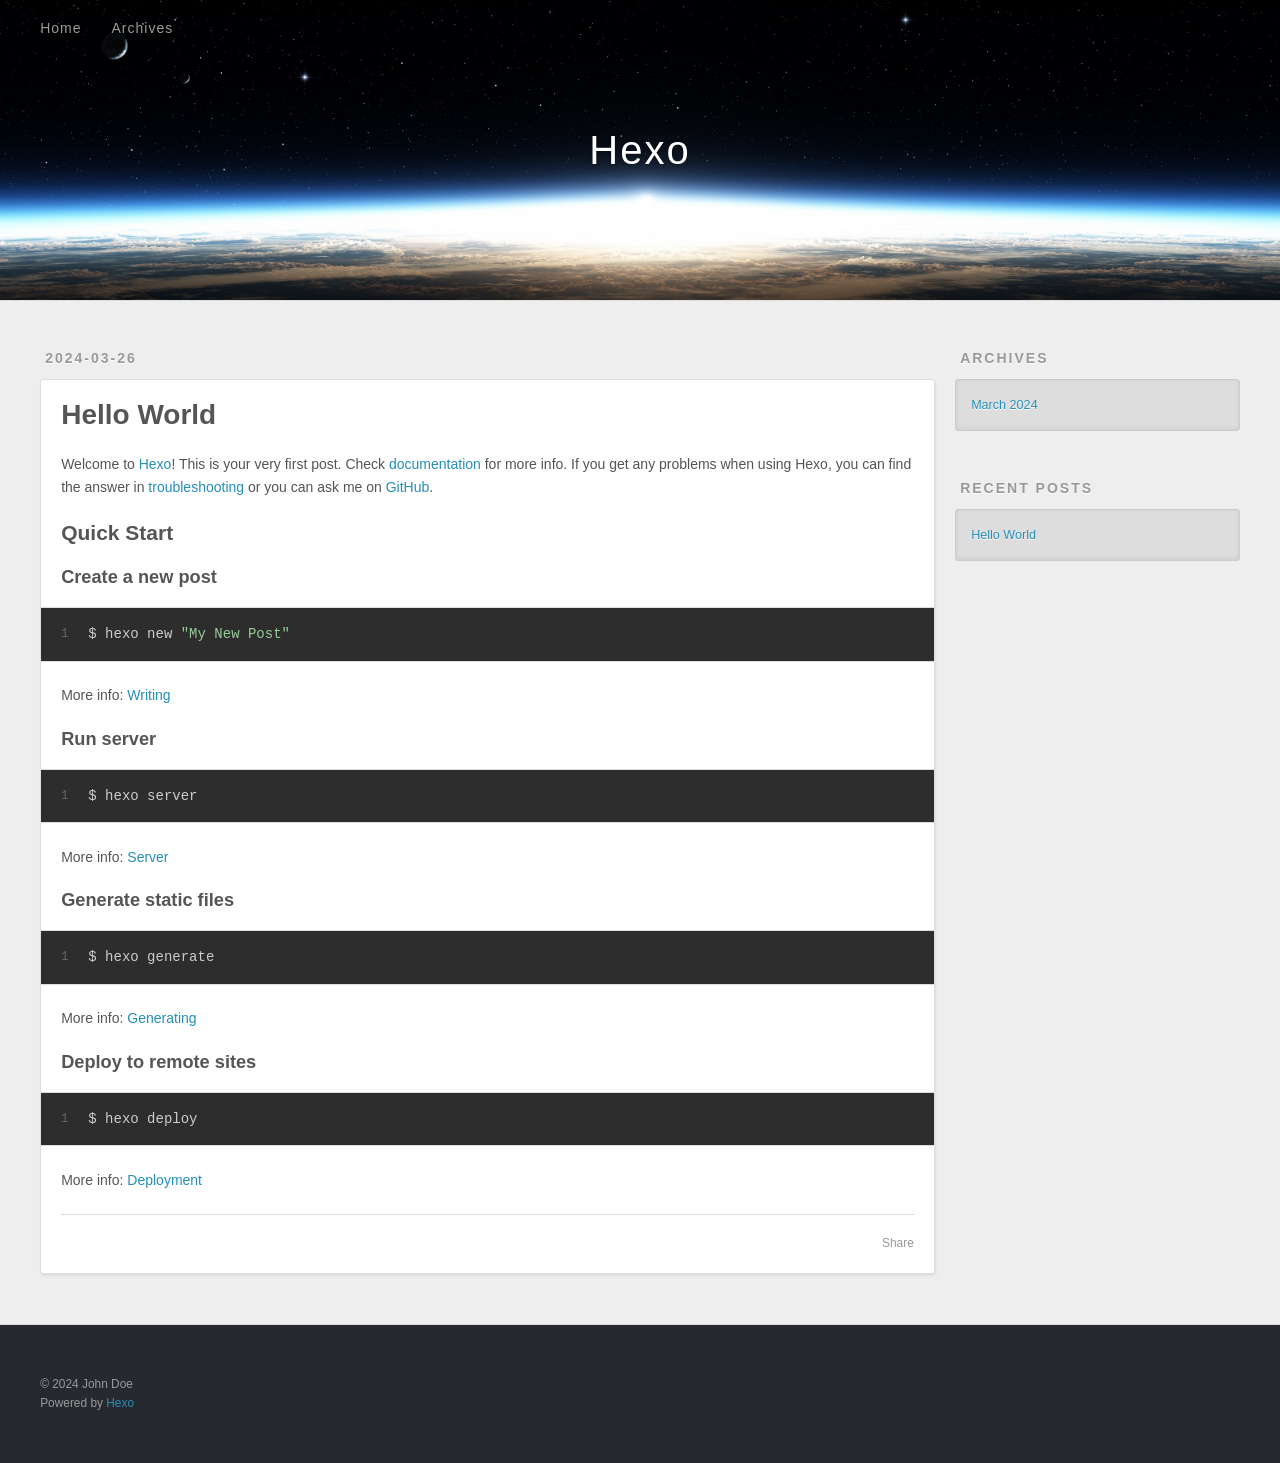
<file: index.html>
<!DOCTYPE html>
<html>
<head>
  <meta charset="utf-8">
  
  
  <title>Hexo</title>
  <meta name="viewport" content="width=device-width, initial-scale=1, shrink-to-fit=no">
  <meta property="og:type" content="website">
<meta property="og:title" content="Hexo">
<meta property="og:url" content="http://example.com/index.html">
<meta property="og:site_name" content="Hexo">
<meta property="og:locale" content="en_US">
<meta property="article:author" content="John Doe">
<meta name="twitter:card" content="summary">
  
    <link rel="alternate" href="/atom.xml" title="Hexo" type="application/atom+xml">
  
  
    <link rel="shortcut icon" href="/favicon.png">
  
  
  
<link rel="stylesheet" href="/css/style.css">

  
    
<link rel="stylesheet" href="/fancybox/jquery.fancybox.min.css">

  
  
<meta name="generator" content="Hexo 7.1.1"></head>

<body>
  <div id="container">
    <div id="wrap">
      <header id="header">
  <div id="banner"></div>
  <div id="header-outer" class="outer">
    <div id="header-title" class="inner">
      <h1 id="logo-wrap">
        <a href="/" id="logo">Hexo</a>
      </h1>
      
    </div>
    <div id="header-inner" class="inner">
      <nav id="main-nav">
        <a id="main-nav-toggle" class="nav-icon"><span class="fa fa-bars"></span></a>
        
          <a class="main-nav-link" href="/">Home</a>
        
          <a class="main-nav-link" href="/archives">Archives</a>
        
      </nav>
      <nav id="sub-nav">
        
        
          <a class="nav-icon" href="/atom.xml" title="RSS Feed"><span class="fa fa-rss"></span></a>
        
        <a class="nav-icon nav-search-btn" title="Search"><span class="fa fa-search"></span></a>
      </nav>
      <div id="search-form-wrap">
        <form action="//google.com/search" method="get" accept-charset="UTF-8" class="search-form"><input type="search" name="q" class="search-form-input" placeholder="Search"><button type="submit" class="search-form-submit">&#xF002;</button><input type="hidden" name="sitesearch" value="http://example.com"></form>
      </div>
    </div>
  </div>
</header>

      <div class="outer">
        <section id="main">
  
    <article id="post-hello-world" class="h-entry article article-type-post" itemprop="blogPost" itemscope itemtype="https://schema.org/BlogPosting">
  <div class="article-meta">
    <a href="/2024/03/26/hello-world/" class="article-date">
  <time class="dt-published" datetime="2024-03-26T12:58:18.098Z" itemprop="datePublished">2024-03-26</time>
</a>
    
  </div>
  <div class="article-inner">
    
    
      <header class="article-header">
        
  
    <h1 itemprop="name">
      <a class="p-name article-title" href="/2024/03/26/hello-world/">Hello World</a>
    </h1>
  

      </header>
    
    <div class="e-content article-entry" itemprop="articleBody">
      
        <p>Welcome to <a target="_blank" rel="noopener" href="https://hexo.io/">Hexo</a>! This is your very first post. Check <a target="_blank" rel="noopener" href="https://hexo.io/docs/">documentation</a> for more info. If you get any problems when using Hexo, you can find the answer in <a target="_blank" rel="noopener" href="https://hexo.io/docs/troubleshooting.html">troubleshooting</a> or you can ask me on <a target="_blank" rel="noopener" href="https://github.com/hexojs/hexo/issues">GitHub</a>.</p>
<h2 id="Quick-Start"><a href="#Quick-Start" class="headerlink" title="Quick Start"></a>Quick Start</h2><h3 id="Create-a-new-post"><a href="#Create-a-new-post" class="headerlink" title="Create a new post"></a>Create a new post</h3><figure class="highlight bash"><table><tr><td class="gutter"><pre><span class="line">1</span><br></pre></td><td class="code"><pre><span class="line">$ hexo new <span class="string">&quot;My New Post&quot;</span></span><br></pre></td></tr></table></figure>

<p>More info: <a target="_blank" rel="noopener" href="https://hexo.io/docs/writing.html">Writing</a></p>
<h3 id="Run-server"><a href="#Run-server" class="headerlink" title="Run server"></a>Run server</h3><figure class="highlight bash"><table><tr><td class="gutter"><pre><span class="line">1</span><br></pre></td><td class="code"><pre><span class="line">$ hexo server</span><br></pre></td></tr></table></figure>

<p>More info: <a target="_blank" rel="noopener" href="https://hexo.io/docs/server.html">Server</a></p>
<h3 id="Generate-static-files"><a href="#Generate-static-files" class="headerlink" title="Generate static files"></a>Generate static files</h3><figure class="highlight bash"><table><tr><td class="gutter"><pre><span class="line">1</span><br></pre></td><td class="code"><pre><span class="line">$ hexo generate</span><br></pre></td></tr></table></figure>

<p>More info: <a target="_blank" rel="noopener" href="https://hexo.io/docs/generating.html">Generating</a></p>
<h3 id="Deploy-to-remote-sites"><a href="#Deploy-to-remote-sites" class="headerlink" title="Deploy to remote sites"></a>Deploy to remote sites</h3><figure class="highlight bash"><table><tr><td class="gutter"><pre><span class="line">1</span><br></pre></td><td class="code"><pre><span class="line">$ hexo deploy</span><br></pre></td></tr></table></figure>

<p>More info: <a target="_blank" rel="noopener" href="https://hexo.io/docs/one-command-deployment.html">Deployment</a></p>

      
    </div>
    <footer class="article-footer">
      <a data-url="http://example.com/2024/03/26/hello-world/" data-id="clu8dylrd00004cuhb1tu1d8z" data-title="Hello World" class="article-share-link"><span class="fa fa-share">Share</span></a>
      
      
      
    </footer>
  </div>
  
</article>



  


</section>
        
          <aside id="sidebar">
  
    

  
    

  
    
  
    
  <div class="widget-wrap">
    <h3 class="widget-title">Archives</h3>
    <div class="widget">
      <ul class="archive-list"><li class="archive-list-item"><a class="archive-list-link" href="/archives/2024/03/">March 2024</a></li></ul>
    </div>
  </div>


  
    
  <div class="widget-wrap">
    <h3 class="widget-title">Recent Posts</h3>
    <div class="widget">
      <ul>
        
          <li>
            <a href="/2024/03/26/hello-world/">Hello World</a>
          </li>
        
      </ul>
    </div>
  </div>

  
</aside>
        
      </div>
      <footer id="footer">
  
  <div class="outer">
    <div id="footer-info" class="inner">
      
      &copy; 2024 John Doe<br>
      Powered by <a href="https://hexo.io/" target="_blank">Hexo</a>
    </div>
  </div>
</footer>

    </div>
    <nav id="mobile-nav">
  
    <a href="/" class="mobile-nav-link">Home</a>
  
    <a href="/archives" class="mobile-nav-link">Archives</a>
  
</nav>
    


<script src="/js/jquery-3.6.4.min.js"></script>



  
<script src="/fancybox/jquery.fancybox.min.js"></script>




<script src="/js/script.js"></script>





  </div>
</body>
</html>
</file>
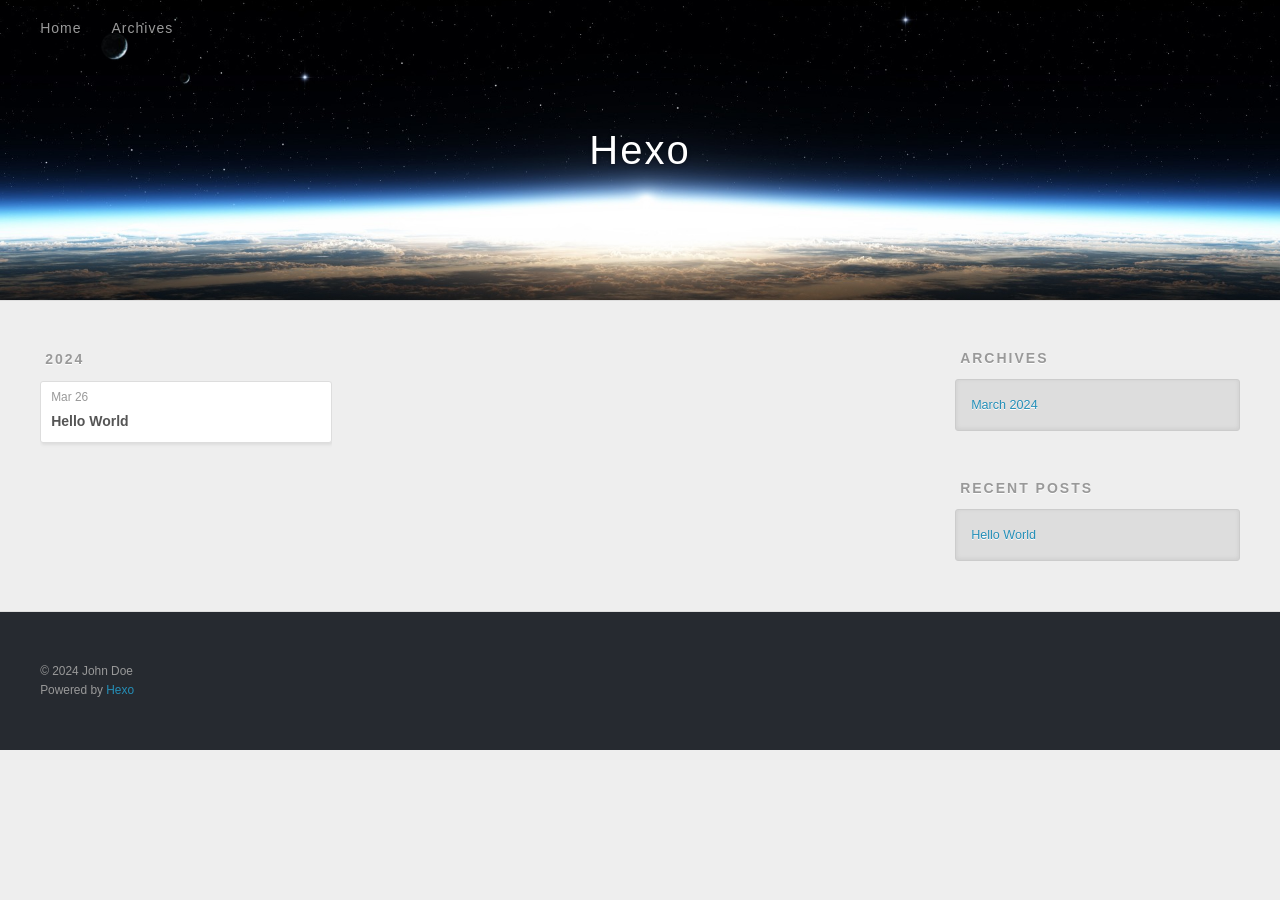
<file: archives/index.html>
<!DOCTYPE html>
<html>
<head>
  <meta charset="utf-8">
  
  
  <title>Archives | Hexo</title>
  <meta name="viewport" content="width=device-width, initial-scale=1, shrink-to-fit=no">
  <meta property="og:type" content="website">
<meta property="og:title" content="Hexo">
<meta property="og:url" content="http://example.com/archives/index.html">
<meta property="og:site_name" content="Hexo">
<meta property="og:locale" content="en_US">
<meta property="article:author" content="John Doe">
<meta name="twitter:card" content="summary">
  
    <link rel="alternate" href="/atom.xml" title="Hexo" type="application/atom+xml">
  
  
    <link rel="shortcut icon" href="/favicon.png">
  
  
  
<link rel="stylesheet" href="/css/style.css">

  
    
<link rel="stylesheet" href="/fancybox/jquery.fancybox.min.css">

  
  
<meta name="generator" content="Hexo 7.1.1"></head>

<body>
  <div id="container">
    <div id="wrap">
      <header id="header">
  <div id="banner"></div>
  <div id="header-outer" class="outer">
    <div id="header-title" class="inner">
      <h1 id="logo-wrap">
        <a href="/" id="logo">Hexo</a>
      </h1>
      
    </div>
    <div id="header-inner" class="inner">
      <nav id="main-nav">
        <a id="main-nav-toggle" class="nav-icon"><span class="fa fa-bars"></span></a>
        
          <a class="main-nav-link" href="/">Home</a>
        
          <a class="main-nav-link" href="/archives">Archives</a>
        
      </nav>
      <nav id="sub-nav">
        
        
          <a class="nav-icon" href="/atom.xml" title="RSS Feed"><span class="fa fa-rss"></span></a>
        
        <a class="nav-icon nav-search-btn" title="Search"><span class="fa fa-search"></span></a>
      </nav>
      <div id="search-form-wrap">
        <form action="//google.com/search" method="get" accept-charset="UTF-8" class="search-form"><input type="search" name="q" class="search-form-input" placeholder="Search"><button type="submit" class="search-form-submit">&#xF002;</button><input type="hidden" name="sitesearch" value="http://example.com"></form>
      </div>
    </div>
  </div>
</header>

      <div class="outer">
        <section id="main">
  
  
    
    
      
      
      <section class="archives-wrap">
        <div class="archive-year-wrap">
          <a href="/archives/2024" class="archive-year">2024</a>
        </div>
        <div class="archives">
    
    <article class="archive-article archive-type-post">
  <div class="archive-article-inner">
    <header class="archive-article-header">
      <a href="/2024/03/26/hello-world/" class="archive-article-date">
  <time class="dt-published" datetime="2024-03-26T12:58:18.098Z" itemprop="datePublished">Mar 26</time>
</a>
      
  
    <h1 itemprop="name">
      <a class="archive-article-title" href="/2024/03/26/hello-world/">Hello World</a>
    </h1>
  

    </header>
  </div>
</article>
  
  
    </div></section>
  


</section>
        
          <aside id="sidebar">
  
    

  
    

  
    
  
    
  <div class="widget-wrap">
    <h3 class="widget-title">Archives</h3>
    <div class="widget">
      <ul class="archive-list"><li class="archive-list-item"><a class="archive-list-link" href="/archives/2024/03/">March 2024</a></li></ul>
    </div>
  </div>


  
    
  <div class="widget-wrap">
    <h3 class="widget-title">Recent Posts</h3>
    <div class="widget">
      <ul>
        
          <li>
            <a href="/2024/03/26/hello-world/">Hello World</a>
          </li>
        
      </ul>
    </div>
  </div>

  
</aside>
        
      </div>
      <footer id="footer">
  
  <div class="outer">
    <div id="footer-info" class="inner">
      
      &copy; 2024 John Doe<br>
      Powered by <a href="https://hexo.io/" target="_blank">Hexo</a>
    </div>
  </div>
</footer>

    </div>
    <nav id="mobile-nav">
  
    <a href="/" class="mobile-nav-link">Home</a>
  
    <a href="/archives" class="mobile-nav-link">Archives</a>
  
</nav>
    


<script src="/js/jquery-3.6.4.min.js"></script>



  
<script src="/fancybox/jquery.fancybox.min.js"></script>




<script src="/js/script.js"></script>





  </div>
</body>
</html>
</file>
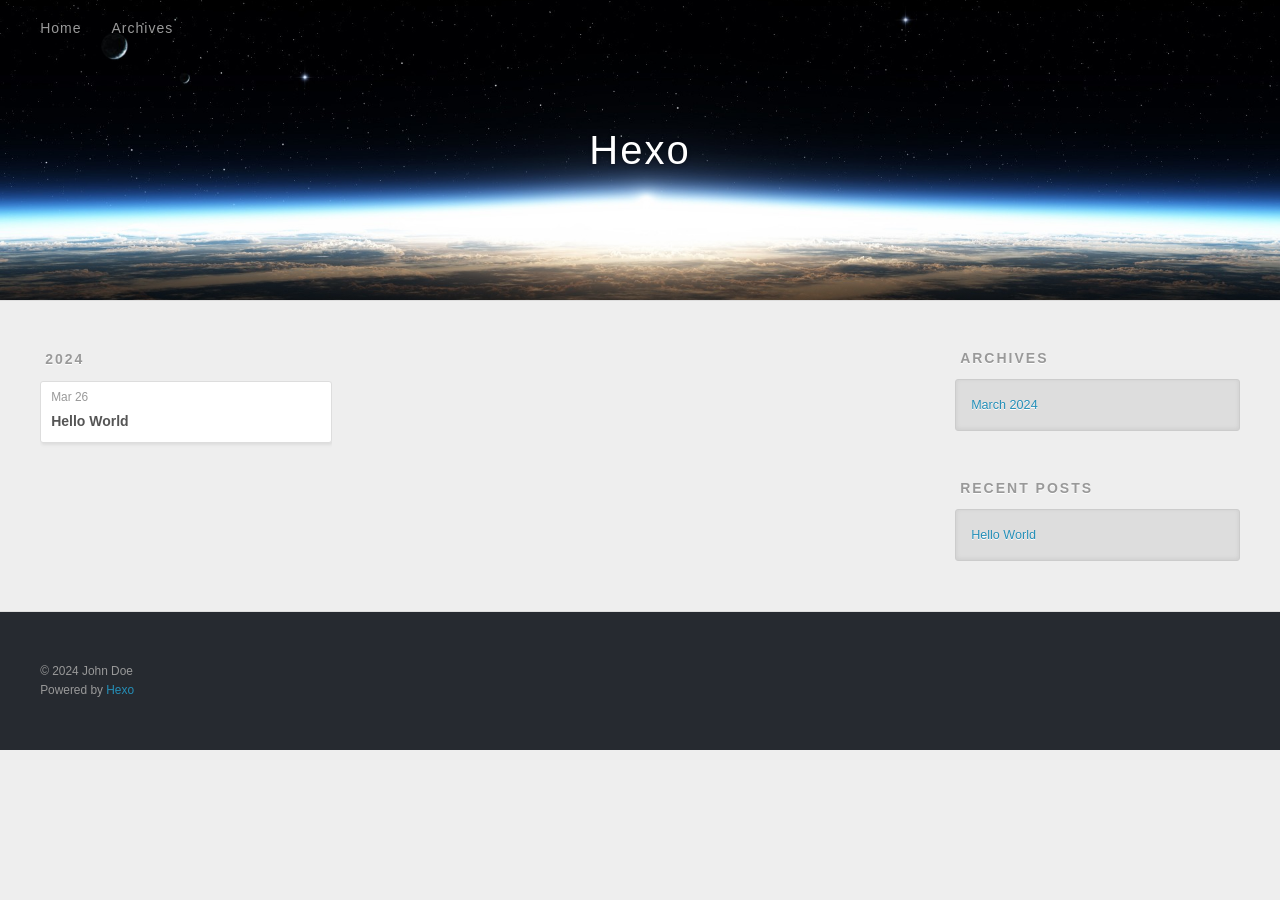
<file: archives/2024/index.html>
<!DOCTYPE html>
<html>
<head>
  <meta charset="utf-8">
  
  
  <title>Archives: 2024 | Hexo</title>
  <meta name="viewport" content="width=device-width, initial-scale=1, shrink-to-fit=no">
  <meta property="og:type" content="website">
<meta property="og:title" content="Hexo">
<meta property="og:url" content="http://example.com/archives/2024/index.html">
<meta property="og:site_name" content="Hexo">
<meta property="og:locale" content="en_US">
<meta property="article:author" content="John Doe">
<meta name="twitter:card" content="summary">
  
    <link rel="alternate" href="/atom.xml" title="Hexo" type="application/atom+xml">
  
  
    <link rel="shortcut icon" href="/favicon.png">
  
  
  
<link rel="stylesheet" href="/css/style.css">

  
    
<link rel="stylesheet" href="/fancybox/jquery.fancybox.min.css">

  
  
<meta name="generator" content="Hexo 7.1.1"></head>

<body>
  <div id="container">
    <div id="wrap">
      <header id="header">
  <div id="banner"></div>
  <div id="header-outer" class="outer">
    <div id="header-title" class="inner">
      <h1 id="logo-wrap">
        <a href="/" id="logo">Hexo</a>
      </h1>
      
    </div>
    <div id="header-inner" class="inner">
      <nav id="main-nav">
        <a id="main-nav-toggle" class="nav-icon"><span class="fa fa-bars"></span></a>
        
          <a class="main-nav-link" href="/">Home</a>
        
          <a class="main-nav-link" href="/archives">Archives</a>
        
      </nav>
      <nav id="sub-nav">
        
        
          <a class="nav-icon" href="/atom.xml" title="RSS Feed"><span class="fa fa-rss"></span></a>
        
        <a class="nav-icon nav-search-btn" title="Search"><span class="fa fa-search"></span></a>
      </nav>
      <div id="search-form-wrap">
        <form action="//google.com/search" method="get" accept-charset="UTF-8" class="search-form"><input type="search" name="q" class="search-form-input" placeholder="Search"><button type="submit" class="search-form-submit">&#xF002;</button><input type="hidden" name="sitesearch" value="http://example.com"></form>
      </div>
    </div>
  </div>
</header>

      <div class="outer">
        <section id="main">
  
  
    
    
      
      
      <section class="archives-wrap">
        <div class="archive-year-wrap">
          <a href="/archives/2024" class="archive-year">2024</a>
        </div>
        <div class="archives">
    
    <article class="archive-article archive-type-post">
  <div class="archive-article-inner">
    <header class="archive-article-header">
      <a href="/2024/03/26/hello-world/" class="archive-article-date">
  <time class="dt-published" datetime="2024-03-26T12:58:18.098Z" itemprop="datePublished">Mar 26</time>
</a>
      
  
    <h1 itemprop="name">
      <a class="archive-article-title" href="/2024/03/26/hello-world/">Hello World</a>
    </h1>
  

    </header>
  </div>
</article>
  
  
    </div></section>
  


</section>
        
          <aside id="sidebar">
  
    

  
    

  
    
  
    
  <div class="widget-wrap">
    <h3 class="widget-title">Archives</h3>
    <div class="widget">
      <ul class="archive-list"><li class="archive-list-item"><a class="archive-list-link" href="/archives/2024/03/">March 2024</a></li></ul>
    </div>
  </div>


  
    
  <div class="widget-wrap">
    <h3 class="widget-title">Recent Posts</h3>
    <div class="widget">
      <ul>
        
          <li>
            <a href="/2024/03/26/hello-world/">Hello World</a>
          </li>
        
      </ul>
    </div>
  </div>

  
</aside>
        
      </div>
      <footer id="footer">
  
  <div class="outer">
    <div id="footer-info" class="inner">
      
      &copy; 2024 John Doe<br>
      Powered by <a href="https://hexo.io/" target="_blank">Hexo</a>
    </div>
  </div>
</footer>

    </div>
    <nav id="mobile-nav">
  
    <a href="/" class="mobile-nav-link">Home</a>
  
    <a href="/archives" class="mobile-nav-link">Archives</a>
  
</nav>
    


<script src="/js/jquery-3.6.4.min.js"></script>



  
<script src="/fancybox/jquery.fancybox.min.js"></script>




<script src="/js/script.js"></script>





  </div>
</body>
</html>
</file>
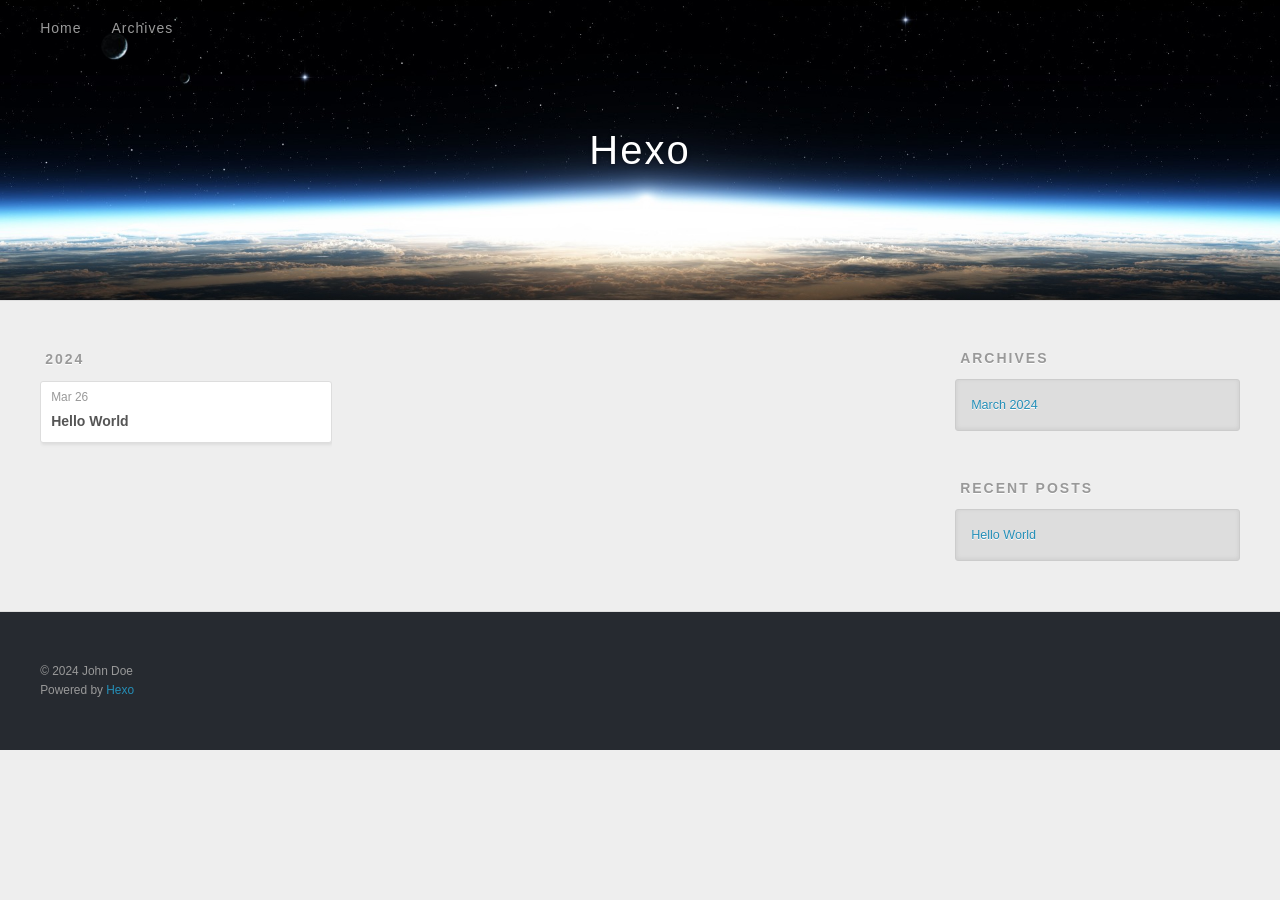
<file: archives/2024/03/index.html>
<!DOCTYPE html>
<html>
<head>
  <meta charset="utf-8">
  
  
  <title>Archives: 2024/3 | Hexo</title>
  <meta name="viewport" content="width=device-width, initial-scale=1, shrink-to-fit=no">
  <meta property="og:type" content="website">
<meta property="og:title" content="Hexo">
<meta property="og:url" content="http://example.com/archives/2024/03/index.html">
<meta property="og:site_name" content="Hexo">
<meta property="og:locale" content="en_US">
<meta property="article:author" content="John Doe">
<meta name="twitter:card" content="summary">
  
    <link rel="alternate" href="/atom.xml" title="Hexo" type="application/atom+xml">
  
  
    <link rel="shortcut icon" href="/favicon.png">
  
  
  
<link rel="stylesheet" href="/css/style.css">

  
    
<link rel="stylesheet" href="/fancybox/jquery.fancybox.min.css">

  
  
<meta name="generator" content="Hexo 7.1.1"></head>

<body>
  <div id="container">
    <div id="wrap">
      <header id="header">
  <div id="banner"></div>
  <div id="header-outer" class="outer">
    <div id="header-title" class="inner">
      <h1 id="logo-wrap">
        <a href="/" id="logo">Hexo</a>
      </h1>
      
    </div>
    <div id="header-inner" class="inner">
      <nav id="main-nav">
        <a id="main-nav-toggle" class="nav-icon"><span class="fa fa-bars"></span></a>
        
          <a class="main-nav-link" href="/">Home</a>
        
          <a class="main-nav-link" href="/archives">Archives</a>
        
      </nav>
      <nav id="sub-nav">
        
        
          <a class="nav-icon" href="/atom.xml" title="RSS Feed"><span class="fa fa-rss"></span></a>
        
        <a class="nav-icon nav-search-btn" title="Search"><span class="fa fa-search"></span></a>
      </nav>
      <div id="search-form-wrap">
        <form action="//google.com/search" method="get" accept-charset="UTF-8" class="search-form"><input type="search" name="q" class="search-form-input" placeholder="Search"><button type="submit" class="search-form-submit">&#xF002;</button><input type="hidden" name="sitesearch" value="http://example.com"></form>
      </div>
    </div>
  </div>
</header>

      <div class="outer">
        <section id="main">
  
  
    
    
      
      
      <section class="archives-wrap">
        <div class="archive-year-wrap">
          <a href="/archives/2024" class="archive-year">2024</a>
        </div>
        <div class="archives">
    
    <article class="archive-article archive-type-post">
  <div class="archive-article-inner">
    <header class="archive-article-header">
      <a href="/2024/03/26/hello-world/" class="archive-article-date">
  <time class="dt-published" datetime="2024-03-26T12:58:18.098Z" itemprop="datePublished">Mar 26</time>
</a>
      
  
    <h1 itemprop="name">
      <a class="archive-article-title" href="/2024/03/26/hello-world/">Hello World</a>
    </h1>
  

    </header>
  </div>
</article>
  
  
    </div></section>
  


</section>
        
          <aside id="sidebar">
  
    

  
    

  
    
  
    
  <div class="widget-wrap">
    <h3 class="widget-title">Archives</h3>
    <div class="widget">
      <ul class="archive-list"><li class="archive-list-item"><a class="archive-list-link" href="/archives/2024/03/">March 2024</a></li></ul>
    </div>
  </div>


  
    
  <div class="widget-wrap">
    <h3 class="widget-title">Recent Posts</h3>
    <div class="widget">
      <ul>
        
          <li>
            <a href="/2024/03/26/hello-world/">Hello World</a>
          </li>
        
      </ul>
    </div>
  </div>

  
</aside>
        
      </div>
      <footer id="footer">
  
  <div class="outer">
    <div id="footer-info" class="inner">
      
      &copy; 2024 John Doe<br>
      Powered by <a href="https://hexo.io/" target="_blank">Hexo</a>
    </div>
  </div>
</footer>

    </div>
    <nav id="mobile-nav">
  
    <a href="/" class="mobile-nav-link">Home</a>
  
    <a href="/archives" class="mobile-nav-link">Archives</a>
  
</nav>
    


<script src="/js/jquery-3.6.4.min.js"></script>



  
<script src="/fancybox/jquery.fancybox.min.js"></script>




<script src="/js/script.js"></script>





  </div>
</body>
</html>
</file>
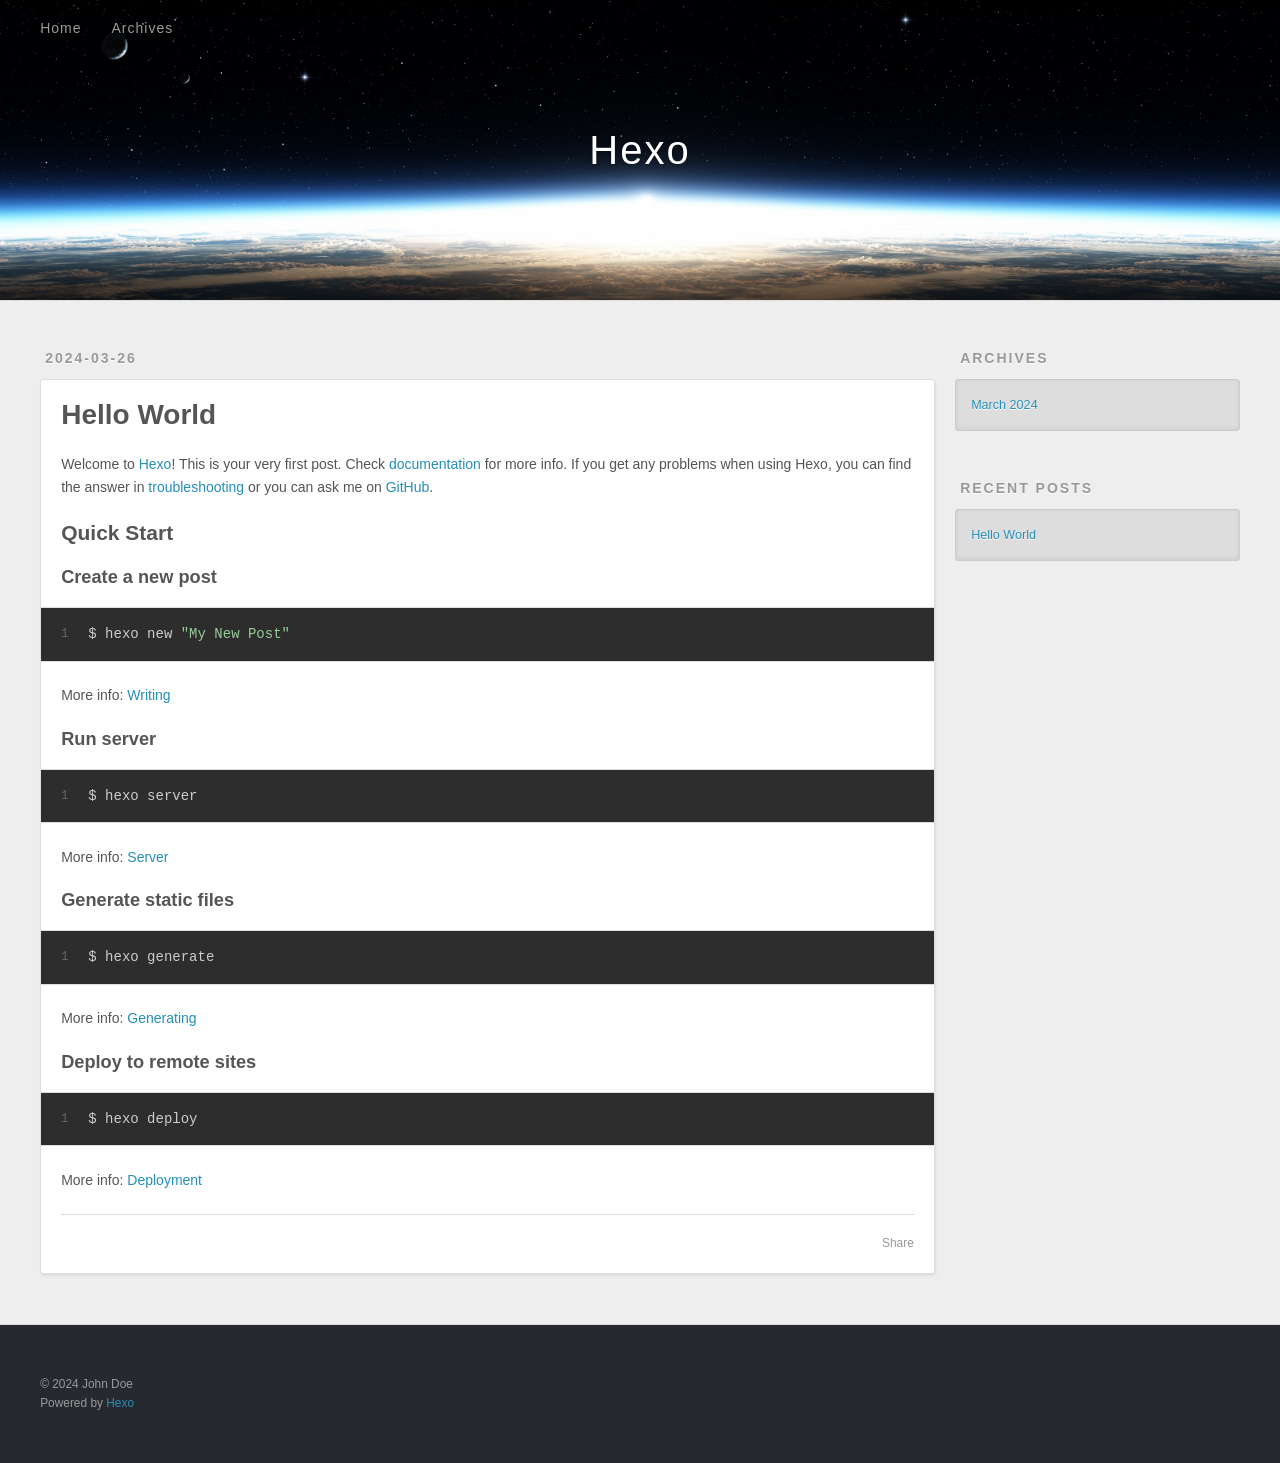
<file: 2024/03/26/hello-world/index.html>
<!DOCTYPE html>
<html>
<head>
  <meta charset="utf-8">
  
  
  <title>Hello World | Hexo</title>
  <meta name="viewport" content="width=device-width, initial-scale=1, shrink-to-fit=no">
  <meta name="description" content="Welcome to Hexo! This is your very first post. Check documentation for more info. If you get any problems when using Hexo, you can find the answer in troubleshooting or you can ask me on GitHub. Quick">
<meta property="og:type" content="article">
<meta property="og:title" content="Hello World">
<meta property="og:url" content="http://example.com/2024/03/26/hello-world/index.html">
<meta property="og:site_name" content="Hexo">
<meta property="og:description" content="Welcome to Hexo! This is your very first post. Check documentation for more info. If you get any problems when using Hexo, you can find the answer in troubleshooting or you can ask me on GitHub. Quick">
<meta property="og:locale" content="en_US">
<meta property="article:published_time" content="2024-03-26T12:58:18.098Z">
<meta property="article:modified_time" content="2024-03-26T12:58:18.098Z">
<meta property="article:author" content="John Doe">
<meta name="twitter:card" content="summary">
  
    <link rel="alternate" href="/atom.xml" title="Hexo" type="application/atom+xml">
  
  
    <link rel="shortcut icon" href="/favicon.png">
  
  
  
<link rel="stylesheet" href="/css/style.css">

  
    
<link rel="stylesheet" href="/fancybox/jquery.fancybox.min.css">

  
  
<meta name="generator" content="Hexo 7.1.1"></head>

<body>
  <div id="container">
    <div id="wrap">
      <header id="header">
  <div id="banner"></div>
  <div id="header-outer" class="outer">
    <div id="header-title" class="inner">
      <h1 id="logo-wrap">
        <a href="/" id="logo">Hexo</a>
      </h1>
      
    </div>
    <div id="header-inner" class="inner">
      <nav id="main-nav">
        <a id="main-nav-toggle" class="nav-icon"><span class="fa fa-bars"></span></a>
        
          <a class="main-nav-link" href="/">Home</a>
        
          <a class="main-nav-link" href="/archives">Archives</a>
        
      </nav>
      <nav id="sub-nav">
        
        
          <a class="nav-icon" href="/atom.xml" title="RSS Feed"><span class="fa fa-rss"></span></a>
        
        <a class="nav-icon nav-search-btn" title="Search"><span class="fa fa-search"></span></a>
      </nav>
      <div id="search-form-wrap">
        <form action="//google.com/search" method="get" accept-charset="UTF-8" class="search-form"><input type="search" name="q" class="search-form-input" placeholder="Search"><button type="submit" class="search-form-submit">&#xF002;</button><input type="hidden" name="sitesearch" value="http://example.com"></form>
      </div>
    </div>
  </div>
</header>

      <div class="outer">
        <section id="main"><article id="post-hello-world" class="h-entry article article-type-post" itemprop="blogPost" itemscope itemtype="https://schema.org/BlogPosting">
  <div class="article-meta">
    <a href="/2024/03/26/hello-world/" class="article-date">
  <time class="dt-published" datetime="2024-03-26T12:58:18.098Z" itemprop="datePublished">2024-03-26</time>
</a>
    
  </div>
  <div class="article-inner">
    
    
      <header class="article-header">
        
  
    <h1 class="p-name article-title" itemprop="headline name">
      Hello World
    </h1>
  

      </header>
    
    <div class="e-content article-entry" itemprop="articleBody">
      
        <p>Welcome to <a target="_blank" rel="noopener" href="https://hexo.io/">Hexo</a>! This is your very first post. Check <a target="_blank" rel="noopener" href="https://hexo.io/docs/">documentation</a> for more info. If you get any problems when using Hexo, you can find the answer in <a target="_blank" rel="noopener" href="https://hexo.io/docs/troubleshooting.html">troubleshooting</a> or you can ask me on <a target="_blank" rel="noopener" href="https://github.com/hexojs/hexo/issues">GitHub</a>.</p>
<h2 id="Quick-Start"><a href="#Quick-Start" class="headerlink" title="Quick Start"></a>Quick Start</h2><h3 id="Create-a-new-post"><a href="#Create-a-new-post" class="headerlink" title="Create a new post"></a>Create a new post</h3><figure class="highlight bash"><table><tr><td class="gutter"><pre><span class="line">1</span><br></pre></td><td class="code"><pre><span class="line">$ hexo new <span class="string">&quot;My New Post&quot;</span></span><br></pre></td></tr></table></figure>

<p>More info: <a target="_blank" rel="noopener" href="https://hexo.io/docs/writing.html">Writing</a></p>
<h3 id="Run-server"><a href="#Run-server" class="headerlink" title="Run server"></a>Run server</h3><figure class="highlight bash"><table><tr><td class="gutter"><pre><span class="line">1</span><br></pre></td><td class="code"><pre><span class="line">$ hexo server</span><br></pre></td></tr></table></figure>

<p>More info: <a target="_blank" rel="noopener" href="https://hexo.io/docs/server.html">Server</a></p>
<h3 id="Generate-static-files"><a href="#Generate-static-files" class="headerlink" title="Generate static files"></a>Generate static files</h3><figure class="highlight bash"><table><tr><td class="gutter"><pre><span class="line">1</span><br></pre></td><td class="code"><pre><span class="line">$ hexo generate</span><br></pre></td></tr></table></figure>

<p>More info: <a target="_blank" rel="noopener" href="https://hexo.io/docs/generating.html">Generating</a></p>
<h3 id="Deploy-to-remote-sites"><a href="#Deploy-to-remote-sites" class="headerlink" title="Deploy to remote sites"></a>Deploy to remote sites</h3><figure class="highlight bash"><table><tr><td class="gutter"><pre><span class="line">1</span><br></pre></td><td class="code"><pre><span class="line">$ hexo deploy</span><br></pre></td></tr></table></figure>

<p>More info: <a target="_blank" rel="noopener" href="https://hexo.io/docs/one-command-deployment.html">Deployment</a></p>

      
    </div>
    <footer class="article-footer">
      <a data-url="http://example.com/2024/03/26/hello-world/" data-id="clu8dylrd00004cuhb1tu1d8z" data-title="Hello World" class="article-share-link"><span class="fa fa-share">Share</span></a>
      
      
      
    </footer>
  </div>
  
    
  
</article>


</section>
        
          <aside id="sidebar">
  
    

  
    

  
    
  
    
  <div class="widget-wrap">
    <h3 class="widget-title">Archives</h3>
    <div class="widget">
      <ul class="archive-list"><li class="archive-list-item"><a class="archive-list-link" href="/archives/2024/03/">March 2024</a></li></ul>
    </div>
  </div>


  
    
  <div class="widget-wrap">
    <h3 class="widget-title">Recent Posts</h3>
    <div class="widget">
      <ul>
        
          <li>
            <a href="/2024/03/26/hello-world/">Hello World</a>
          </li>
        
      </ul>
    </div>
  </div>

  
</aside>
        
      </div>
      <footer id="footer">
  
  <div class="outer">
    <div id="footer-info" class="inner">
      
      &copy; 2024 John Doe<br>
      Powered by <a href="https://hexo.io/" target="_blank">Hexo</a>
    </div>
  </div>
</footer>

    </div>
    <nav id="mobile-nav">
  
    <a href="/" class="mobile-nav-link">Home</a>
  
    <a href="/archives" class="mobile-nav-link">Archives</a>
  
</nav>
    


<script src="/js/jquery-3.6.4.min.js"></script>



  
<script src="/fancybox/jquery.fancybox.min.js"></script>




<script src="/js/script.js"></script>





  </div>
</body>
</html>
</file>
<file: css/style.css>
body {
  width: 100%;
}
body:before,
body:after {
  content: "";
  display: table;
}
body:after {
  clear: both;
}
html,
body,
div,
span,
applet,
object,
iframe,
h1,
h2,
h3,
h4,
h5,
h6,
p,
blockquote,
pre,
a,
abbr,
acronym,
address,
big,
cite,
code,
del,
dfn,
em,
img,
ins,
kbd,
q,
s,
samp,
small,
strike,
strong,
sub,
sup,
tt,
var,
dl,
dt,
dd,
ol,
ul,
li,
fieldset,
form,
label,
legend,
table,
caption,
tbody,
tfoot,
thead,
tr,
th,
td {
  margin: 0;
  padding: 0;
  border: 0;
  outline: 0;
  font-weight: inherit;
  font-style: inherit;
  font-family: inherit;
  font-size: 100%;
  vertical-align: baseline;
}
body {
  line-height: 1;
  color: #000;
  background: #fff;
}
ol,
ul {
  list-style: none;
}
table {
  border-collapse: separate;
  border-spacing: 0;
  vertical-align: middle;
}
caption,
th,
td {
  text-align: left;
  font-weight: normal;
  vertical-align: middle;
}
a img {
  border: none;
}
input,
button {
  margin: 0;
  padding: 0;
}
input::-moz-focus-inner,
button::-moz-focus-inner {
  border: 0;
  padding: 0;
}
html,
body,
#container {
  height: 100%;
}
body {
  background: #eee;
  font: 14px -apple-system, BlinkMacSystemFont, "Segoe UI", "Roboto", "Oxygen", "Ubuntu", "Cantarell", "Fira Sans", "Droid Sans", "Helvetica Neue", sans-serif;
  -webkit-text-size-adjust: 100%;
}
.outer {
  max-width: 1220px;
  margin: 0 auto;
  padding: 0 20px;
}
.outer:before,
.outer:after {
  content: "";
  display: table;
}
.outer:after {
  clear: both;
}
.inner {
  display: inline;
  float: left;
  width: 98.33333333333333%;
  margin: 0 0.833333333333333%;
}
.left,
.alignleft {
  float: left;
}
.right,
.alignright {
  float: right;
}
.clear {
  clear: both;
}
#container {
  position: relative;
}
.mobile-nav-on {
  overflow: hidden;
}
#wrap {
  height: 100%;
  width: 100%;
  position: absolute;
  top: 0;
  left: 0;
  -webkit-transition: 0.2s ease-out;
  -moz-transition: 0.2s ease-out;
  -ms-transition: 0.2s ease-out;
  transition: 0.2s ease-out;
  z-index: 1;
  background: #eee;
}
.mobile-nav-on #wrap {
  left: 280px;
}
@media screen and (min-width: 768px) {
  #main {
    display: inline;
    float: left;
    width: 73.33333333333333%;
    margin: 0 0.833333333333333%;
  }
}
.article-date,
.article-category-link,
.archive-year,
.widget-title {
  text-decoration: none;
  text-transform: uppercase;
  letter-spacing: 2px;
  color: #999;
  margin-bottom: 1em;
  margin-left: 5px;
  line-height: 1em;
  text-shadow: 0 1px #fff;
  font-weight: bold;
}
.article-inner,
.archive-article-inner {
  background: #fff;
  -webkit-box-shadow: 1px 2px 3px #ddd;
  box-shadow: 1px 2px 3px #ddd;
  border: 1px solid #ddd;
  border-radius: 3px;
}
.article-entry h1,
.widget h1 {
  font-size: 2em;
}
.article-entry h2,
.widget h2 {
  font-size: 1.5em;
}
.article-entry h3,
.widget h3 {
  font-size: 1.3em;
}
.article-entry h4,
.widget h4 {
  font-size: 1.2em;
}
.article-entry h5,
.widget h5 {
  font-size: 1em;
}
.article-entry h6,
.widget h6 {
  font-size: 1em;
  color: #999;
}
.article-entry hr,
.widget hr {
  border: 1px dashed #ddd;
}
.article-entry strong,
.widget strong {
  font-weight: bold;
}
.article-entry em,
.widget em,
.article-entry cite,
.widget cite {
  font-style: italic;
}
.article-entry sup,
.widget sup,
.article-entry sub,
.widget sub {
  font-size: 0.75em;
  line-height: 0;
  position: relative;
  vertical-align: baseline;
}
.article-entry sup,
.widget sup {
  top: -0.5em;
}
.article-entry sub,
.widget sub {
  bottom: -0.2em;
}
.article-entry small,
.widget small {
  font-size: 0.85em;
}
.article-entry acronym,
.widget acronym,
.article-entry abbr,
.widget abbr {
  border-bottom: 1px dotted;
}
.article-entry ul,
.widget ul,
.article-entry ol,
.widget ol,
.article-entry dl,
.widget dl {
  margin: 0 20px;
  line-height: 1.6em;
}
.article-entry ul ul,
.widget ul ul,
.article-entry ol ul,
.widget ol ul,
.article-entry ul ol,
.widget ul ol,
.article-entry ol ol,
.widget ol ol {
  margin-top: 0;
  margin-bottom: 0;
}
.article-entry ul,
.widget ul {
  list-style: disc;
}
.article-entry ol,
.widget ol {
  list-style: decimal;
}
.article-entry dt,
.widget dt {
  font-weight: bold;
}
#header {
  height: 300px;
  position: relative;
  border-bottom: 1px solid #ddd;
}
#header:before,
#header:after {
  content: "";
  position: absolute;
  left: 0;
  right: 0;
  height: 40px;
}
#header:before {
  top: 0;
  background: -webkit-linear-gradient(rgba(0,0,0,0.2), transparent);
  background: -moz-linear-gradient(rgba(0,0,0,0.2), transparent);
  background: -ms-linear-gradient(rgba(0,0,0,0.2), transparent);
  background: linear-gradient(rgba(0,0,0,0.2), transparent);
}
#header:after {
  bottom: 0;
  background: -webkit-linear-gradient(transparent, rgba(0,0,0,0.2));
  background: -moz-linear-gradient(transparent, rgba(0,0,0,0.2));
  background: -ms-linear-gradient(transparent, rgba(0,0,0,0.2));
  background: linear-gradient(transparent, rgba(0,0,0,0.2));
}
#header-outer {
  height: 100%;
  position: relative;
}
#header-inner {
  position: relative;
  overflow: hidden;
}
#banner {
  position: absolute;
  top: 0;
  left: 0;
  width: 100%;
  height: 100%;
  background: url("images/banner.jpg") center #000;
  background-size: cover;
  z-index: -1;
}
#header-title {
  text-align: center;
  height: 40px;
  position: absolute;
  top: 50%;
  left: 0;
  margin-top: -20px;
}
#logo,
#subtitle {
  text-decoration: none;
  color: #fff;
  font-weight: 300;
  text-shadow: 0 1px 4px rgba(0,0,0,0.3);
}
#logo {
  font-size: 40px;
  line-height: 40px;
  letter-spacing: 2px;
}
#subtitle {
  font-size: 16px;
  line-height: 16px;
  letter-spacing: 1px;
}
#subtitle-wrap {
  margin-top: 16px;
}
#main-nav {
  float: left;
  margin-left: -15px;
}
.nav-icon,
.main-nav-link {
  float: left;
  color: #fff;
  opacity: 0.6;
  text-decoration: none;
  text-shadow: 0 1px rgba(0,0,0,0.2);
  -webkit-transition: opacity 0.2s;
  -moz-transition: opacity 0.2s;
  -ms-transition: opacity 0.2s;
  transition: opacity 0.2s;
  display: block;
  padding: 20px 15px;
}
.nav-icon:hover,
.main-nav-link:hover {
  opacity: 1;
}
.nav-icon {
  text-align: center;
  font-size: 14px;
  width: 14px;
  height: 14px;
  padding: 20px 15px;
  position: relative;
  cursor: pointer;
}
.main-nav-link {
  font-weight: 300;
  letter-spacing: 1px;
}
@media screen and (max-width: 479px) {
  .main-nav-link {
    display: none;
  }
}
#main-nav-toggle {
  display: none;
}
@media screen and (max-width: 479px) {
  #main-nav-toggle {
    display: block;
  }
}
#sub-nav {
  float: right;
  margin-right: -15px;
}
#search-form-wrap {
  position: absolute;
  top: 15px;
  width: 150px;
  height: 30px;
  right: -150px;
  opacity: 0;
  -webkit-transition: 0.2s ease-out;
  -moz-transition: 0.2s ease-out;
  -ms-transition: 0.2s ease-out;
  transition: 0.2s ease-out;
}
#search-form-wrap.on {
  opacity: 1;
  right: 0;
}
@media screen and (max-width: 479px) {
  #search-form-wrap {
    width: 100%;
    right: -100%;
  }
}
.search-form {
  position: absolute;
  top: 0;
  left: 0;
  right: 0;
  background: #fff;
  padding: 5px 15px;
  border-radius: 15px;
  -webkit-box-shadow: 0 0 10px rgba(0,0,0,0.3);
  box-shadow: 0 0 10px rgba(0,0,0,0.3);
}
.search-form-input {
  border: none;
  background: none;
  color: #555;
  width: 100%;
  font: 13px -apple-system, BlinkMacSystemFont, "Segoe UI", "Roboto", "Oxygen", "Ubuntu", "Cantarell", "Fira Sans", "Droid Sans", "Helvetica Neue", sans-serif;
  outline: none;
}
.search-form-input::-webkit-search-results-decoration,
.search-form-input::-webkit-search-cancel-button {
  -webkit-appearance: none;
}
.search-form-submit {
  position: absolute;
  top: 50%;
  right: 10px;
  margin-top: -7px;
  font: 13px ForkAwesome;
  border: none;
  background: none;
  color: #bbb;
  cursor: pointer;
}
.search-form-submit:hover,
.search-form-submit:focus {
  color: #777;
}
.article {
  margin: 50px 0;
}
.article-inner {
  overflow: hidden;
}
.article-meta:before,
.article-meta:after {
  content: "";
  display: table;
}
.article-meta:after {
  clear: both;
}
.article-date {
  float: left;
}
.article-category {
  float: left;
  line-height: 1em;
  color: #ccc;
  text-shadow: 0 1px #fff;
  margin-left: 8px;
}
.article-category:before {
  content: "\2022";
}
.article-category-link {
  margin: 0 12px 1em;
}
.article-header {
  padding: 20px 20px 0;
}
.article-title {
  text-decoration: none;
  font-size: 2em;
  font-weight: bold;
  color: #555;
  line-height: 1.1em;
  -webkit-transition: color 0.2s;
  -moz-transition: color 0.2s;
  -ms-transition: color 0.2s;
  transition: color 0.2s;
}
a.article-title:hover {
  color: #258fb8;
}
.article-entry {
  color: #555;
  padding: 0 20px;
}
.article-entry:before,
.article-entry:after {
  content: "";
  display: table;
}
.article-entry:after {
  clear: both;
}
.article-entry p,
.article-entry table {
  line-height: 1.6em;
  margin: 1.6em 0;
}
.article-entry h1,
.article-entry h2,
.article-entry h3,
.article-entry h4,
.article-entry h5,
.article-entry h6 {
  font-weight: bold;
}
.article-entry h1,
.article-entry h2,
.article-entry h3,
.article-entry h4,
.article-entry h5,
.article-entry h6 {
  line-height: 1.1em;
  margin: 1.1em 0;
}
.article-entry a {
  color: #258fb8;
  text-decoration: none;
}
.article-entry a:hover {
  text-decoration: underline;
}
.article-entry ul,
.article-entry ol,
.article-entry dl {
  margin-top: 1.6em;
  margin-bottom: 1.6em;
}
.article-entry img,
.article-entry video {
  max-width: 100%;
  height: auto;
  display: block;
  margin: auto;
}
.article-entry iframe {
  border: none;
}
.article-entry table {
  width: 100%;
  border-collapse: collapse;
  border-spacing: 0;
}
.article-entry th {
  font-weight: bold;
  border-bottom: 3px solid #ddd;
  padding-bottom: 0.5em;
}
.article-entry td {
  border-bottom: 1px solid #ddd;
  padding: 10px 0;
}
.article-entry blockquote {
  font-family: Georgia, "Times New Roman", serif;
  margin: 1.6em 20px;
  text-align: center;
}
.article-entry blockquote footer {
  font-size: 14px;
  margin: 1.6em 0;
  font-family: -apple-system, BlinkMacSystemFont, "Segoe UI", "Roboto", "Oxygen", "Ubuntu", "Cantarell", "Fira Sans", "Droid Sans", "Helvetica Neue", sans-serif;
}
.article-entry blockquote footer cite:before {
  content: "—";
  padding: 0 0.5em;
}
.article-entry .pullquote {
  text-align: left;
  width: 45%;
  margin: 0;
}
.article-entry .pullquote.left {
  margin-left: 0.5em;
  margin-right: 1em;
}
.article-entry .pullquote.right {
  margin-right: 0.5em;
  margin-left: 1em;
}
.article-entry .caption {
  color: #999;
  display: block;
  font-size: 0.9em;
  margin-top: 0.5em;
  position: relative;
  text-align: center;
}
.article-entry .video-container {
  position: relative;
  padding-top: 56.25%;
  height: 0;
  overflow: hidden;
}
.article-entry .video-container iframe,
.article-entry .video-container object,
.article-entry .video-container embed {
  position: absolute;
  top: 0;
  left: 0;
  width: 100%;
  height: 100%;
  margin-top: 0;
}
.article-more-link a {
  display: inline-block;
  line-height: 1em;
  padding: 6px 15px;
  border-radius: 15px;
  background: #eee;
  color: #999;
  text-shadow: 0 1px #fff;
  text-decoration: none;
}
.article-more-link a:hover {
  background: #258fb8;
  color: #fff;
  text-decoration: none;
  text-shadow: 0 1px #1e7293;
}
.article-footer {
  font-size: 0.85em;
  line-height: 1.6em;
  border-top: 1px solid #ddd;
  padding-top: 1.6em;
  margin: 0 20px 20px;
}
.article-footer:before,
.article-footer:after {
  content: "";
  display: table;
}
.article-footer:after {
  clear: both;
}
.article-footer a {
  color: #999;
  text-decoration: none;
}
.article-footer a:hover {
  color: #555;
}
.article-tag-list-item {
  float: left;
  margin-right: 10px;
}
.article-tag-list-link:before {
  content: "#";
}
.article-comment-link {
  float: right;
}
.article-comment-link:before {
  padding-right: 8px;
}
.article-share-link {
  cursor: pointer;
  float: right;
  margin-left: 20px;
}
.article-share-link:before {
  padding-right: 6px;
}
#article-nav {
  position: relative;
}
#article-nav:before,
#article-nav:after {
  content: "";
  display: table;
}
#article-nav:after {
  clear: both;
}
@media screen and (min-width: 768px) {
  #article-nav {
    margin: 50px 0;
  }
  #article-nav:before {
    width: 8px;
    height: 8px;
    position: absolute;
    top: 50%;
    left: 50%;
    margin-top: -4px;
    margin-left: -4px;
    content: "";
    border-radius: 50%;
    background: #ddd;
    -webkit-box-shadow: 0 1px 2px #fff;
    box-shadow: 0 1px 2px #fff;
  }
}
.article-nav-link-wrap {
  text-decoration: none;
  text-shadow: 0 1px #fff;
  color: #999;
  -webkit-box-sizing: border-box;
  -moz-box-sizing: border-box;
  box-sizing: border-box;
  margin-top: 50px;
  text-align: center;
  display: block;
}
.article-nav-link-wrap:hover {
  color: #555;
}
@media screen and (min-width: 768px) {
  .article-nav-link-wrap {
    width: 50%;
    margin-top: 0;
  }
}
@media screen and (min-width: 768px) {
  #article-nav-newer {
    float: left;
    text-align: right;
    padding-right: 20px;
  }
}
@media screen and (min-width: 768px) {
  #article-nav-older {
    float: right;
    text-align: left;
    padding-left: 20px;
  }
}
.article-nav-caption {
  text-transform: uppercase;
  letter-spacing: 2px;
  color: #ddd;
  line-height: 1em;
  font-weight: bold;
}
#article-nav-newer .article-nav-caption {
  margin-right: -2px;
}
.article-nav-title {
  font-size: 0.85em;
  line-height: 1.6em;
  margin-top: 0.5em;
}
.article-share-box {
  position: absolute;
  display: none;
  background: #fff;
  -webkit-box-shadow: 1px 2px 10px rgba(0,0,0,0.2);
  box-shadow: 1px 2px 10px rgba(0,0,0,0.2);
  border-radius: 3px;
  margin-left: -145px;
  overflow: hidden;
  z-index: 1;
}
.article-share-box.on {
  display: block;
}
.article-share-input {
  width: 100%;
  background: none;
  -webkit-box-sizing: border-box;
  -moz-box-sizing: border-box;
  box-sizing: border-box;
  font: 14px -apple-system, BlinkMacSystemFont, "Segoe UI", "Roboto", "Oxygen", "Ubuntu", "Cantarell", "Fira Sans", "Droid Sans", "Helvetica Neue", sans-serif;
  padding: 0 15px;
  color: #555;
  outline: none;
  border: 1px solid #ddd;
  border-radius: 3px 3px 0 0;
  height: 36px;
  line-height: 36px;
}
.article-share-links {
  background: #eee;
}
.article-share-links:before,
.article-share-links:after {
  content: "";
  display: table;
}
.article-share-links:after {
  clear: both;
}
.article-share-twitter,
.article-share-facebook,
.article-share-pinterest,
.article-share-linkedin {
  width: 50px;
  height: 36px;
  display: block;
  float: left;
  position: relative;
  color: #999;
  text-shadow: 0 1px #fff;
}
.article-share-twitter:before,
.article-share-facebook:before,
.article-share-pinterest:before,
.article-share-linkedin:before {
  font-size: 20px;
  width: 20px;
  height: 20px;
  position: absolute;
  top: 50%;
  left: 50%;
  margin-top: -10px;
  margin-left: -10px;
  text-align: center;
}
.article-share-twitter:hover,
.article-share-facebook:hover,
.article-share-pinterest:hover,
.article-share-linkedin:hover {
  color: #fff;
}
.article-share-twitter:hover {
  background: #00aced;
  text-shadow: 0 1px #008abe;
}
.article-share-facebook:hover {
  background: #3b5998;
  text-shadow: 0 1px #2f477a;
}
.article-share-pinterest:hover {
  background: #cb2027;
  text-shadow: 0 1px #a21a1f;
}
.article-share-linkedin:hover {
  background: #0077b5;
  text-shadow: 0 1px #005f91;
}
.article-gallery {
  background: #000;
  position: relative;
}
.article-gallery-photos {
  position: relative;
  overflow: hidden;
}
.article-gallery-img {
  display: none;
  max-width: 100%;
}
.article-gallery-img:first-child {
  display: block;
}
.article-gallery-img.loaded {
  position: absolute;
  display: block;
}
.article-gallery-img img {
  display: block;
  max-width: 100%;
  margin: 0 auto;
}
#comments {
  background: #fff;
  -webkit-box-shadow: 1px 2px 3px #ddd;
  box-shadow: 1px 2px 3px #ddd;
  padding: 20px;
  border: 1px solid #ddd;
  border-radius: 3px;
  margin: 50px 0;
}
#comments a {
  color: #258fb8;
}
.archives-wrap {
  margin: 50px 0;
}
.archives:before,
.archives:after {
  content: "";
  display: table;
}
.archives:after {
  clear: both;
}
.archive-year-wrap {
  margin-bottom: 1em;
}
.archives {
  -webkit-column-gap: 10px;
  -moz-column-gap: 10px;
  column-gap: 10px;
}
@media screen and (min-width: 480px) and (max-width: 767px) {
  .archives {
    -webkit-column-count: 2;
    -moz-column-count: 2;
    column-count: 2;
  }
}
@media screen and (min-width: 768px) {
  .archives {
    -webkit-column-count: 3;
    -moz-column-count: 3;
    column-count: 3;
  }
}
.archive-article {
  -webkit-column-break-inside: avoid;
  page-break-inside: avoid;
  overflow: hidden;
  break-inside: avoid-column;
}
.archive-article-inner {
  padding: 10px;
  margin-bottom: 15px;
}
.archive-article-title {
  text-decoration: none;
  font-weight: bold;
  color: #555;
  -webkit-transition: color 0.2s;
  -moz-transition: color 0.2s;
  -ms-transition: color 0.2s;
  transition: color 0.2s;
  line-height: 1.6em;
}
.archive-article-title:hover {
  color: #258fb8;
}
.archive-article-footer {
  margin-top: 1em;
}
.archive-article-date {
  color: #999;
  text-decoration: none;
  font-size: 0.85em;
  line-height: 1em;
  margin-bottom: 0.5em;
  display: block;
}
#page-nav {
  margin: 50px auto;
  background: #fff;
  -webkit-box-shadow: 1px 2px 3px #ddd;
  box-shadow: 1px 2px 3px #ddd;
  border: 1px solid #ddd;
  border-radius: 3px;
  text-align: center;
  color: #999;
  overflow: hidden;
}
#page-nav:before,
#page-nav:after {
  content: "";
  display: table;
}
#page-nav:after {
  clear: both;
}
#page-nav a,
#page-nav span {
  padding: 10px 20px;
  line-height: 1;
  height: 2ex;
}
#page-nav a {
  color: #999;
  text-decoration: none;
}
#page-nav a:hover {
  background: #999;
  color: #fff;
}
#page-nav .prev {
  float: left;
}
#page-nav .next {
  float: right;
}
#page-nav .page-number {
  display: inline-block;
}
@media screen and (max-width: 479px) {
  #page-nav .page-number {
    display: none;
  }
}
#page-nav .current {
  color: #555;
  font-weight: bold;
}
#page-nav .space {
  color: #ddd;
}
#footer {
  background: #262a30;
  padding: 50px 0;
  border-top: 1px solid #ddd;
  color: #999;
}
#footer a {
  color: #258fb8;
  text-decoration: none;
}
#footer a:hover {
  text-decoration: underline;
}
#footer-info {
  line-height: 1.6em;
  font-size: 0.85em;
}
.article-entry pre,
.article-entry .highlight {
  background: #2d2d2d;
  margin: 0 -20px;
  padding: 15px 20px;
  border-style: solid;
  border-color: #ddd;
  border-width: 1px 0;
  overflow: auto;
  color: #ccc;
  line-height: 22.400000000000002px;
}
.article-entry .highlight .gutter pre,
.article-entry .gist .gist-file .gist-data .line-numbers {
  color: #666;
  font-size: 0.85em;
}
.article-entry pre,
.article-entry code {
  font-family: "Source Code Pro", Consolas, Monaco, Menlo, Consolas, monospace;
}
.article-entry code {
  background: #eee;
  text-shadow: 0 1px #fff;
  padding: 0 0.3em;
}
.article-entry pre code {
  background: none;
  text-shadow: none;
  padding: 0;
}
.article-entry .highlight pre {
  border: none;
  margin: 0;
  padding: 0;
}
.article-entry .highlight table {
  margin: 0;
  width: auto;
}
.article-entry .highlight td {
  border: none;
  padding: 0;
}
.article-entry .highlight figcaption {
  font-size: 0.85em;
  color: #999;
  line-height: 1em;
  margin-bottom: 1em;
}
.article-entry .highlight figcaption:before,
.article-entry .highlight figcaption:after {
  content: "";
  display: table;
}
.article-entry .highlight figcaption:after {
  clear: both;
}
.article-entry .highlight figcaption a {
  float: right;
}
.article-entry .highlight .gutter {
  -moz-user-select: none;
  -ms-user-select: none;
  -webkit-user-select: none;
  -webkit-user-select: none;
  -moz-user-select: none;
  -ms-user-select: none;
  user-select: none;
}
.article-entry .highlight .gutter pre {
  text-align: right;
  padding-right: 20px;
}
.article-entry .highlight .line {
  height: 22.400000000000002px;
}
.article-entry .highlight .line.marked {
  background: #515151;
}
.article-entry .gist {
  margin: 0 -20px;
  border-style: solid;
  border-color: #ddd;
  border-width: 1px 0;
  background: #2d2d2d;
  padding: 15px 20px 15px 0;
}
.article-entry .gist .gist-file {
  border: none;
  font-family: "Source Code Pro", Consolas, Monaco, Menlo, Consolas, monospace;
  margin: 0;
}
.article-entry .gist .gist-file .gist-data {
  background: none;
  border: none;
}
.article-entry .gist .gist-file .gist-data .line-numbers {
  background: none;
  border: none;
  padding: 0 20px 0 0;
}
.article-entry .gist .gist-file .gist-data .line-data {
  padding: 0 !important;
}
.article-entry .gist .gist-file .highlight {
  margin: 0;
  padding: 0;
  border: none;
}
.article-entry .gist .gist-file .gist-meta {
  background: #2d2d2d;
  color: #999;
  font: 0.85em -apple-system, BlinkMacSystemFont, "Segoe UI", "Roboto", "Oxygen", "Ubuntu", "Cantarell", "Fira Sans", "Droid Sans", "Helvetica Neue", sans-serif;
  text-shadow: 0 0;
  padding: 0;
  margin-top: 1em;
  margin-left: 20px;
}
.article-entry .gist .gist-file .gist-meta a {
  color: #258fb8;
  font-weight: normal;
}
.article-entry .gist .gist-file .gist-meta a:hover {
  text-decoration: underline;
}
pre .comment,
pre .title {
  color: #999;
}
pre .variable,
pre .attribute,
pre .tag,
pre .regexp,
pre .ruby .constant,
pre .xml .tag .title,
pre .xml .pi,
pre .xml .doctype,
pre .html .doctype,
pre .css .id,
pre .css .class,
pre .css .pseudo {
  color: #f2777a;
}
pre .number,
pre .preprocessor,
pre .built_in,
pre .literal,
pre .params,
pre .constant {
  color: #f99157;
}
pre .class,
pre .ruby .class .title,
pre .css .rules .attribute {
  color: #9c9;
}
pre .string,
pre .value,
pre .inheritance,
pre .header,
pre .ruby .symbol,
pre .xml .cdata {
  color: #9c9;
}
pre .css .hexcolor {
  color: #6cc;
}
pre .function,
pre .python .decorator,
pre .python .title,
pre .ruby .function .title,
pre .ruby .title .keyword,
pre .perl .sub,
pre .javascript .title,
pre .coffeescript .title {
  color: #69c;
}
pre .keyword,
pre .javascript .function {
  color: #c9c;
}
@media screen and (max-width: 479px) {
  #mobile-nav {
    position: absolute;
    top: 0;
    left: 0;
    width: 280px;
    height: 100%;
    background: #191919;
    border-right: 1px solid #fff;
  }
}
@media screen and (max-width: 479px) {
  .mobile-nav-link {
    display: block;
    color: #999;
    text-decoration: none;
    padding: 15px 20px;
    font-weight: bold;
  }
  .mobile-nav-link:hover {
    color: #fff;
  }
}
@media screen and (min-width: 768px) {
  #sidebar {
    display: inline;
    float: left;
    width: 23.333333333333332%;
    margin: 0 0.833333333333333%;
  }
}
.widget-wrap {
  margin: 50px 0;
}
.widget {
  color: #777;
  text-shadow: 0 1px #fff;
  background: #ddd;
  -webkit-box-shadow: 0 -1px 4px #ccc inset;
  box-shadow: 0 -1px 4px #ccc inset;
  border: 1px solid #ccc;
  padding: 15px;
  border-radius: 3px;
}
.widget a {
  color: #258fb8;
  text-decoration: none;
}
.widget a:hover {
  text-decoration: underline;
}
.widget ul ul,
.widget ol ul,
.widget dl ul,
.widget ul ol,
.widget ol ol,
.widget dl ol,
.widget ul dl,
.widget ol dl,
.widget dl dl {
  margin-left: 15px;
  list-style: disc;
}
.widget {
  line-height: 1.6em;
  word-wrap: break-word;
  font-size: 0.9em;
}
.widget ul,
.widget ol {
  list-style: none;
  margin: 0;
}
.widget ul ul,
.widget ol ul,
.widget ul ol,
.widget ol ol {
  margin: 0 20px;
}
.widget ul ul,
.widget ol ul {
  list-style: disc;
}
.widget ul ol,
.widget ol ol {
  list-style: decimal;
}
.category-list-count,
.tag-list-count,
.archive-list-count {
  padding-left: 5px;
  color: #999;
  font-size: 0.85em;
}
.category-list-count:before,
.tag-list-count:before,
.archive-list-count:before {
  content: "(";
}
.category-list-count:after,
.tag-list-count:after,
.archive-list-count:after {
  content: ")";
}
.tagcloud a {
  margin-right: 5px;
  display: inline-block;
}
</file>
